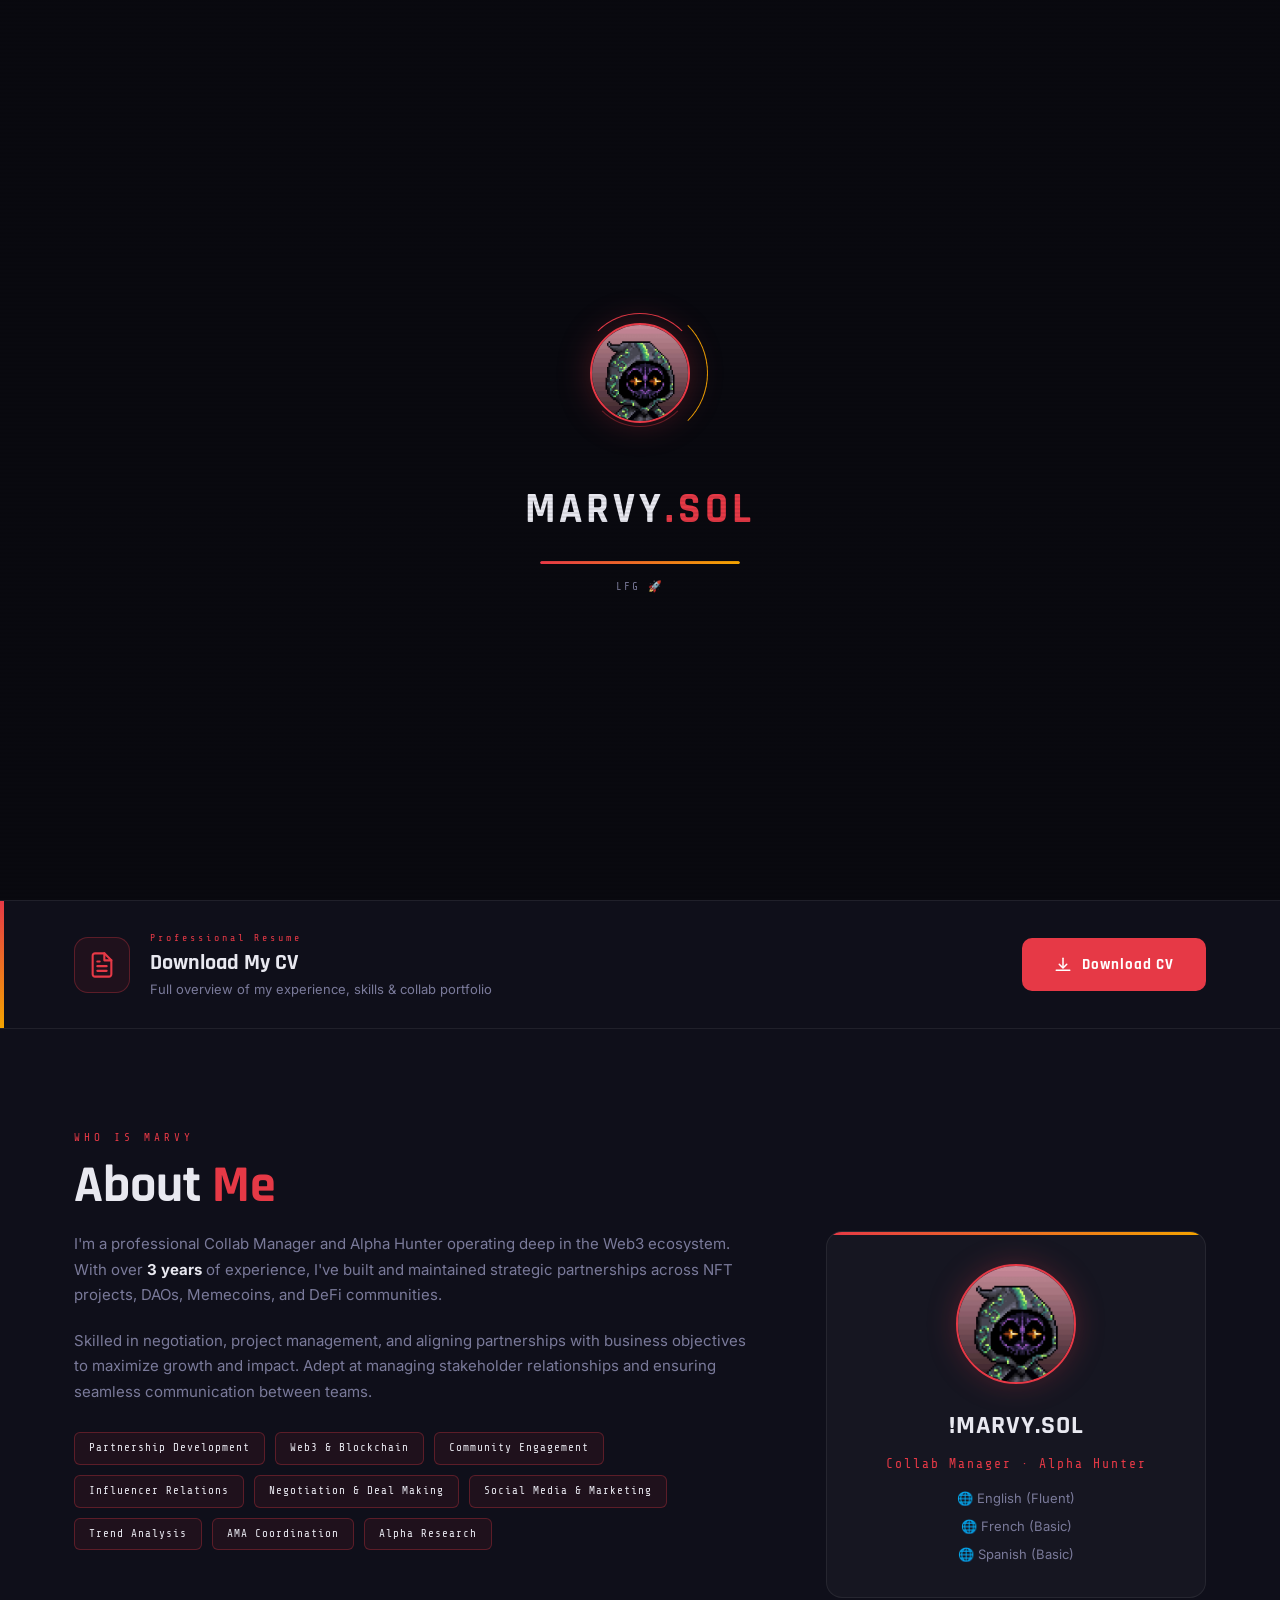
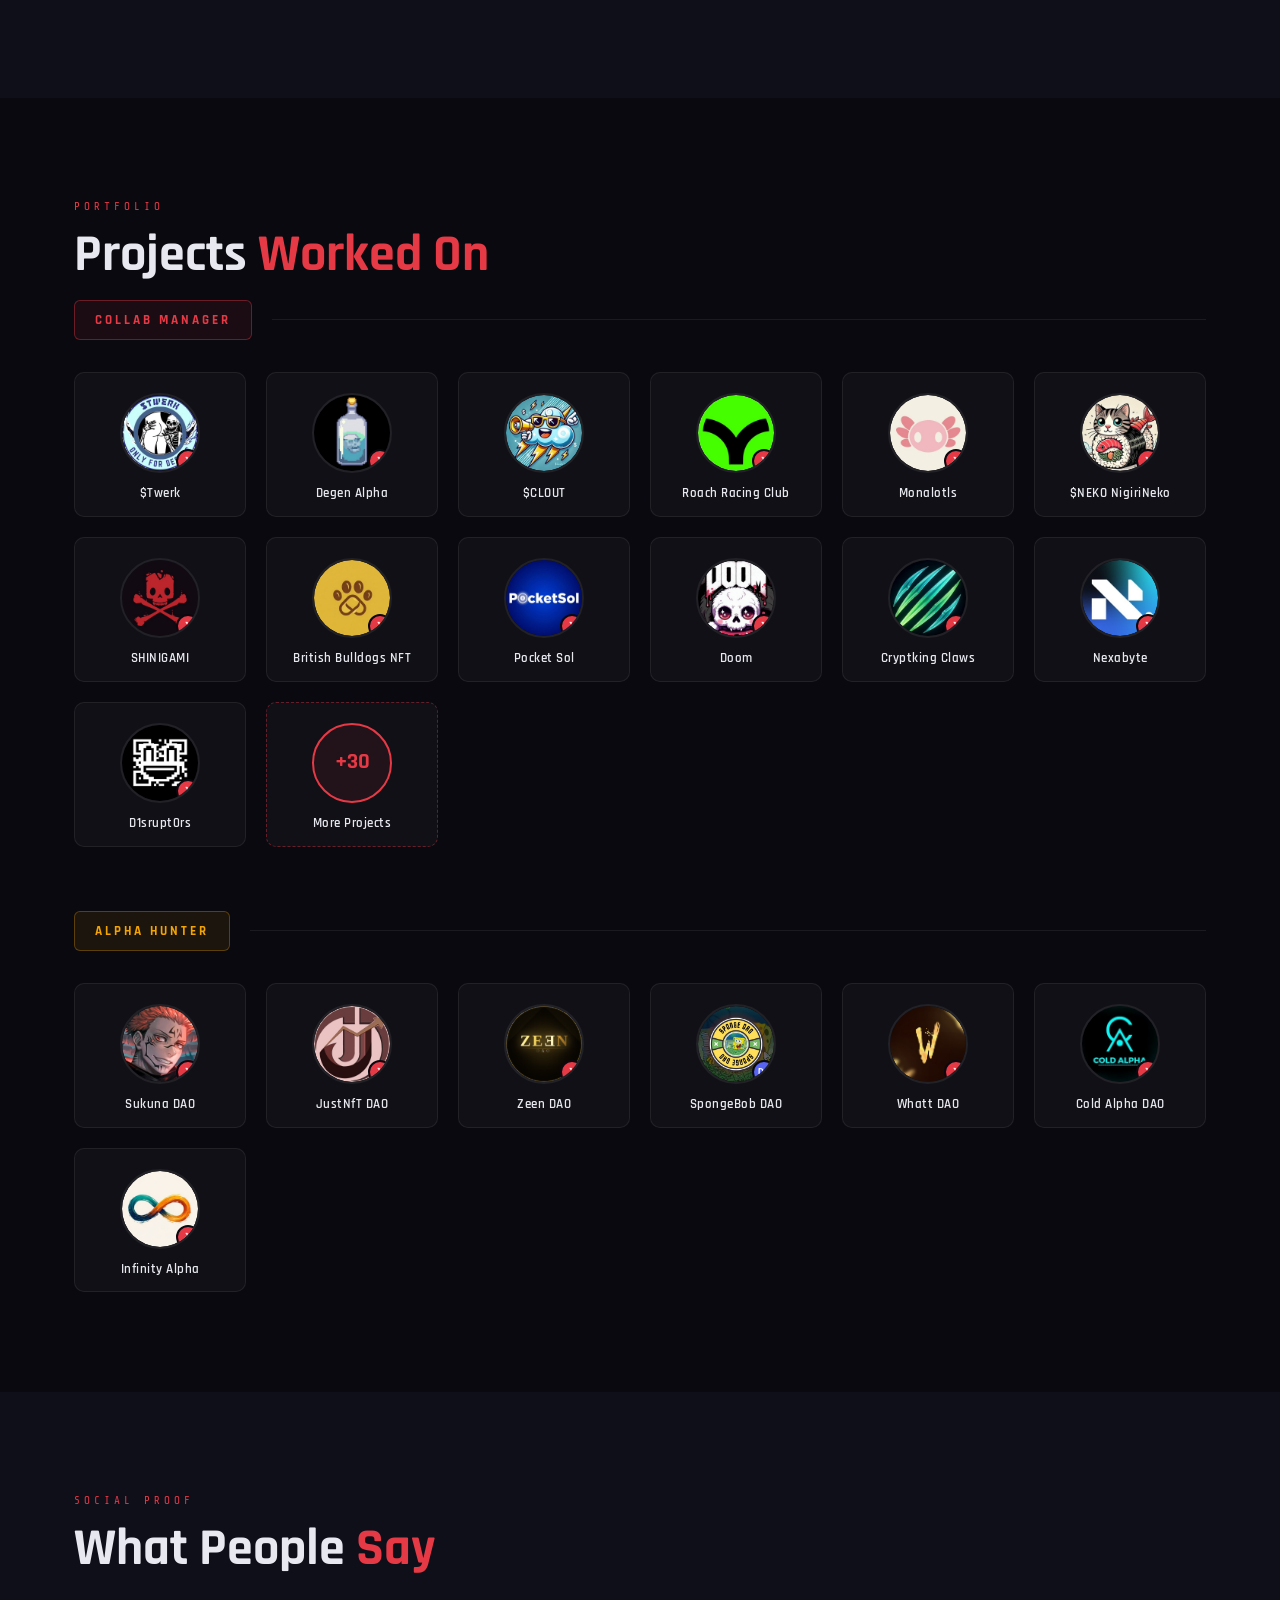
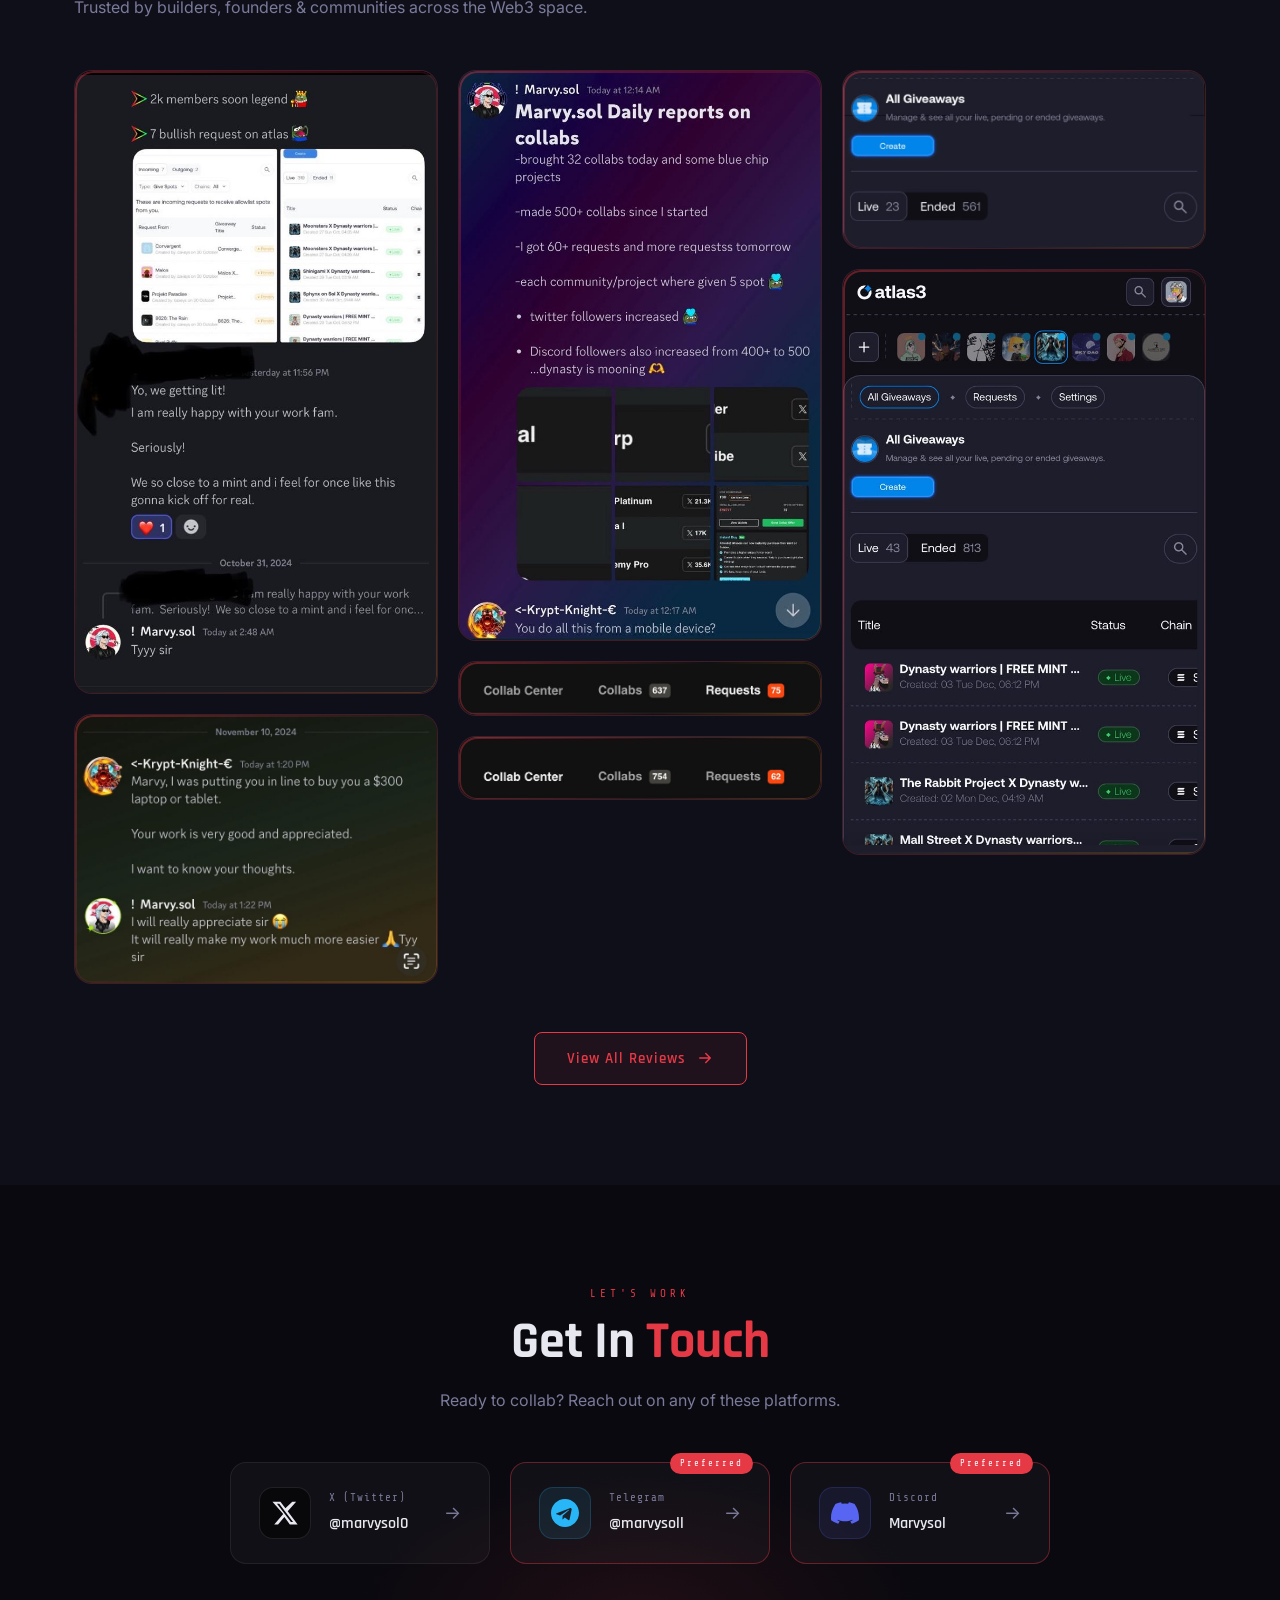
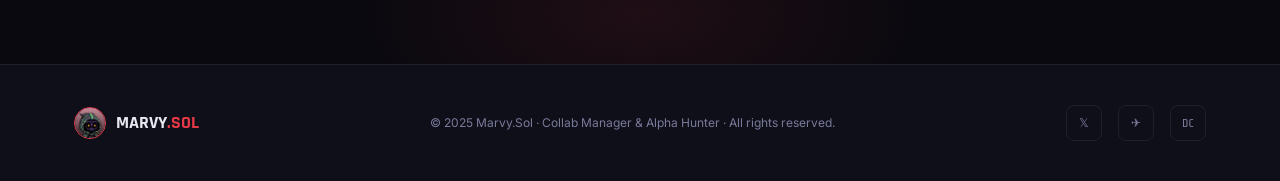
<file: index.html>
<!DOCTYPE html>
<html lang="en">
<head>
  <meta charset="UTF-8" />
  <meta name="viewport" content="width=device-width, initial-scale=1.0"/>
  <title>Marvy.Sol — Collab Manager & Alpha Hunter</title>
  <link rel="stylesheet" href="css/style.css" />
  <link rel="preconnect" href="https://fonts.googleapis.com">
  <link rel="preconnect" href="https://fonts.gstatic.com" crossorigin>
  <link href="https://fonts.googleapis.com/css2?family=Rajdhani:wght@400;500;600;700&family=Inter:wght@300;400;500;600&family=Share+Tech+Mono&display=swap" rel="stylesheet">
</head>
<body>

  <!-- ===================== PRELOADER ===================== -->
  <div id="preloader">
    <div class="preloader-inner">
      <div class="preloader-pfp-wrap">
        <img src="images/marvypfp.png" alt="Marvy.Sol" class="preloader-pfp" />
        <div class="preloader-ring ring-1"></div>
        <div class="preloader-ring ring-2"></div>
        <div class="preloader-ring ring-3"></div>
      </div>
      <div class="preloader-text">
        <span class="preloader-name">MARVY<span class="dot-sol">.SOL</span></span>
        <div class="preloader-bar-wrap">
          <div class="preloader-bar" id="preloaderBar"></div>
        </div>
        <span class="preloader-sub" id="preloaderSub">Initializing...</span>
      </div>
    </div>
    <div class="scanline"></div>
  </div>

  <!-- ===================== REACH ME (floating) ===================== -->
  <div class="reach-me-float" id="reachFloat">
    <div class="reach-arrow-wrap">
      <svg class="reach-arrow-svg" viewBox="0 0 40 60" fill="none" xmlns="http://www.w3.org/2000/svg">
        <path d="M20 4 C20 4 6 20 20 32 C34 44 20 56 20 56" stroke="#e63946" stroke-width="2.5" stroke-linecap="round" fill="none"/>
        <path d="M12 48 L20 58 L28 48" stroke="#e63946" stroke-width="2.5" stroke-linecap="round" stroke-linejoin="round" fill="none"/>
      </svg>
    </div>
    <a href="#contact" class="reach-me-btn">REACH ME</a>
  </div>

  <!-- ===================== NAV ===================== -->
  <nav class="navbar" id="navbar">
    <div class="nav-logo">
      <img src="images/marvypfp.png" alt="logo" class="nav-pfp" />
      <span>MARVY<span class="accent-red">.SOL</span></span>
    </div>
    <ul class="nav-links">
      <li><a href="#about">About</a></li>
      <li><a href="#projects">Projects</a></li>
      <li><a href="#reviews">Reviews</a></li>
      <li><a href="#contact">Contact</a></li>
    </ul>
    <button class="nav-hamburger" id="navHamburger" aria-label="Menu">
      <span></span><span></span><span></span>
    </button>
  </nav>
  <div class="nav-mobile-menu" id="navMobileMenu">
    <ul>
      <li><a href="#about" class="mobile-link">About</a></li>
      <li><a href="#projects" class="mobile-link">Projects</a></li>
      <li><a href="#reviews" class="mobile-link">Reviews</a></li>
      <li><a href="#contact" class="mobile-link">Contact</a></li>
    </ul>
  </div>

  <!-- ===================== HERO ===================== -->
  <section class="hero" id="home">
    <div class="hero-bg-grid"></div>
    <div class="hero-scanline-h"></div>
    <div class="hero-content">
      <p class="hero-eyebrow fade-up">Web3 Professional</p>
      <h1 class="hero-title fade-up delay-1">
        <span class="hero-name-line">MARVY</span>
        <span class="hero-name-line accent-red">.SOL</span>
      </h1>
      <div class="hero-roles fade-up delay-2">
        <span class="role-pill">Collab Manager</span>
        <span class="role-divider">✦</span>
        <span class="role-pill">Alpha Hunter</span>
      </div>
      <p class="hero-bio fade-up delay-3">
        Experienced Collaboration Manager with a strong track record in building<br class="br-desktop"/>
        strategic partnerships, fostering cross-functional teamwork, and driving<br class="br-desktop"/>
        successful collaborations across the Web3 ecosystem.
      </p>
      <div class="hero-cta-row fade-up delay-4">
        <a href="#projects" class="btn-primary">View Projects</a>
        <a href="#contact" class="btn-outline">Get In Touch</a>
      </div>
      <div class="hero-stats fade-up delay-5">
        <div class="stat-item">
          <span class="stat-num">3+</span>
          <span class="stat-label">Years in Web3</span>
        </div>
        <div class="stat-divider"></div>
        <div class="stat-item">
          <span class="stat-num">60+</span>
          <span class="stat-label">Projects Sold Out</span>
        </div>
        <div class="stat-divider"></div>
        <div class="stat-item">
          <span class="stat-num">500+</span>
          <span class="stat-label">Connections</span>
        </div>
      </div>
    </div>
    <div class="hero-pfp-wrap fade-up delay-2">
      <div class="hero-pfp-glow"></div>
      <img src="images/marvypfp.png" alt="Marvy.Sol" class="hero-pfp" />
      <div class="hero-pfp-ring r1"></div>
      <div class="hero-pfp-ring r2"></div>
    </div>
  </section>

  <!-- ===================== CV DOWNLOAD BANNER ===================== -->
  <section class="cv-banner">
    <div class="container cv-banner-inner">
      <div class="cv-banner-left">
        <div class="cv-icon">
          <svg viewBox="0 0 24 24" fill="none" xmlns="http://www.w3.org/2000/svg" width="28" height="28">
            <path d="M14 2H6C5.46957 2 4.96086 2.21071 4.58579 2.58579C4.21071 2.96086 4 3.46957 4 4V20C4 20.5304 4.21071 21.0391 4.58579 21.4142C4.96086 21.7893 5.46957 22 6 22H18C18.5304 22 19.0391 21.7893 19.4142 21.4142C19.7893 21.0391 20 20.5304 20 20V8L14 2Z" stroke="currentColor" stroke-width="1.8" stroke-linecap="round" stroke-linejoin="round"/>
            <path d="M14 2V8H20" stroke="currentColor" stroke-width="1.8" stroke-linecap="round" stroke-linejoin="round"/>
            <path d="M16 13H8" stroke="currentColor" stroke-width="1.8" stroke-linecap="round" stroke-linejoin="round"/>
            <path d="M16 17H8" stroke="currentColor" stroke-width="1.8" stroke-linecap="round" stroke-linejoin="round"/>
            <path d="M10 9H9H8" stroke="currentColor" stroke-width="1.8" stroke-linecap="round" stroke-linejoin="round"/>
          </svg>
        </div>
        <div class="cv-banner-text">
          <p class="cv-banner-label">Professional Resume</p>
          <h3 class="cv-banner-title">Download My CV</h3>
          <p class="cv-banner-sub">Full overview of my experience, skills & collab portfolio</p>
        </div>
      </div>
      <a href="marvy_sol_cv.pdf" download="MarvySol_CV.pdf" class="btn-download-cv">
        <svg viewBox="0 0 24 24" fill="none" xmlns="http://www.w3.org/2000/svg" width="18" height="18">
          <path d="M12 15L12 3" stroke="currentColor" stroke-width="2" stroke-linecap="round"/>
          <path d="M7 11L12 16L17 11" stroke="currentColor" stroke-width="2" stroke-linecap="round" stroke-linejoin="round"/>
          <path d="M3 19H21" stroke="currentColor" stroke-width="2" stroke-linecap="round"/>
        </svg>
        Download CV
      </a>
    </div>
  </section>

  <!-- ===================== ABOUT ===================== -->
  <section class="about section-gap" id="about">
    <div class="container">
      <div class="section-label">WHO IS MARVY</div>
      <h2 class="section-title">About <span class="accent-red">Me</span></h2>
      <div class="about-grid">
        <div class="about-text">
          <p>
            I'm a professional Collab Manager and Alpha Hunter operating deep in the Web3 ecosystem.
            With over <strong>3 years</strong> of experience, I've built and maintained strategic partnerships
            across NFT projects, DAOs, Memecoins, and DeFi communities.
          </p>
          <p>
            Skilled in negotiation, project management, and aligning partnerships with business objectives
            to maximize growth and impact. Adept at managing stakeholder relationships and ensuring
            seamless communication between teams.
          </p>
          <div class="skills-grid">
            <div class="skill-tag">Partnership Development</div>
            <div class="skill-tag">Web3 & Blockchain</div>
            <div class="skill-tag">Community Engagement</div>
            <div class="skill-tag">Influencer Relations</div>
            <div class="skill-tag">Negotiation & Deal Making</div>
            <div class="skill-tag">Social Media & Marketing</div>
            <div class="skill-tag">Trend Analysis</div>
            <div class="skill-tag">AMA Coordination</div>
            <div class="skill-tag">Alpha Research</div>
          </div>
        </div>
        <div class="about-card">
          <div class="about-card-inner">
            <img src="images/marvypfp.png" alt="Marvy.Sol" class="about-pfp" />
            <div class="about-card-info">
              <h3>!MARVY.SOL</h3>
              <p class="about-card-role">Collab Manager · Alpha Hunter</p>
              <div class="about-langs">
                <span>🌐 English (Fluent)</span>
                <span>🌐 French (Basic)</span>
                <span>🌐 Spanish (Basic)</span>
              </div>
            </div>
          </div>
        </div>
      </div>
    </div>
  </section>

  <!-- ===================== PROJECTS: COLLAB MANAGER ===================== -->
  <section class="projects section-gap" id="projects">
    <div class="container">
      <div class="section-label">PORTFOLIO</div>
      <h2 class="section-title">Projects <span class="accent-red">Worked On</span></h2>

      <!-- COLLAB MANAGER TAB -->
      <div class="projects-category">
        <div class="category-header">
          <span class="category-badge badge-red">Collab Manager</span>
          <div class="category-line"></div>
        </div>
        <div class="projects-grid">

          <a href="https://x.com/twerk_xyz?s=21" target="_blank" rel="noopener" class="project-card has-link">
            <div class="project-img-wrap">
              <img src="projects/twerkdao.png" alt="$Twerk" loading="lazy"/>
              <div class="project-link-badge">𝕏</div>
            </div>
            <p class="project-name">$Twerk</p>
          </a>

          <a href="https://x.com/degenalphaxyz?s=21" target="_blank" rel="noopener" class="project-card has-link">
            <div class="project-img-wrap">
              <img src="projects/degenalphadao.png" alt="Degen Alpha" loading="lazy"/>
              <div class="project-link-badge">𝕏</div>
            </div>
            <p class="project-name">Degen Alpha</p>
          </a>

          <div class="project-card">
            <div class="project-img-wrap">
              <img src="projects/clout.png" alt="$CLOUT" loading="lazy"/>
            </div>
            <p class="project-name">$CLOUT</p>
          </div>

          <a href="https://x.com/roachracingclub?s=21" target="_blank" rel="noopener" class="project-card has-link">
            <div class="project-img-wrap">
              <img src="projects/roachracingclub.png" alt="Roach Racing Club" loading="lazy"/>
              <div class="project-link-badge">𝕏</div>
            </div>
            <p class="project-name">Roach Racing Club</p>
          </a>

          <a href="https://x.com/monalotls?s=21" target="_blank" rel="noopener" class="project-card has-link">
            <div class="project-img-wrap">
              <img src="projects/monalotls.png" alt="Monalotls" loading="lazy"/>
              <div class="project-link-badge">𝕏</div>
            </div>
            <p class="project-name">Monalotls</p>
          </a>

          <a href="https://x.com/nigirinekotoken?s=21" target="_blank" rel="noopener" class="project-card has-link">
            <div class="project-img-wrap">
              <img src="projects/nigirineko.png" alt="$NEKO NigiriNeko" loading="lazy"/>
              <div class="project-link-badge">𝕏</div>
            </div>
            <p class="project-name">$NEKO NigiriNeko</p>
          </a>

          <a href="https://x.com/shinirealms?s=21" target="_blank" rel="noopener" class="project-card has-link">
            <div class="project-img-wrap">
              <img src="projects/shinigami.png" alt="SHINIGAMI" loading="lazy"/>
              <div class="project-link-badge">𝕏</div>
            </div>
            <p class="project-name">SHINIGAMI</p>
          </a>

          <a href="https://x.com/britbulldogsnft?s=21" target="_blank" rel="noopener" class="project-card has-link">
            <div class="project-img-wrap">
              <img src="projects/britishbulldogsnft.png" alt="British Bulldogs NFT" loading="lazy"/>
              <div class="project-link-badge">𝕏</div>
            </div>
            <p class="project-name">British Bulldogs NFT</p>
          </a>

          <a href="https://x.com/pocket_sol?s=21" target="_blank" rel="noopener" class="project-card has-link">
            <div class="project-img-wrap">
              <img src="projects/pocketsol.png" alt="Pocket Sol" loading="lazy"/>
              <div class="project-link-badge">𝕏</div>
            </div>
            <p class="project-name">Pocket Sol</p>
          </a>

          <a href="https://x.com/doomons_on_sol?s=21" target="_blank" rel="noopener" class="project-card has-link">
            <div class="project-img-wrap">
              <img src="projects/doom.png" alt="Doom" loading="lazy"/>
              <div class="project-link-badge">𝕏</div>
            </div>
            <p class="project-name">Doom</p>
          </a>

          <a href="https://x.com/cryptkingclaws?s=21" target="_blank" rel="noopener" class="project-card has-link">
            <div class="project-img-wrap">
              <img src="projects/cryptkingclaws.png" alt="Cryptking Claws" loading="lazy"/>
              <div class="project-link-badge">𝕏</div>
            </div>
            <p class="project-name">Cryptking Claws</p>
          </a>

          <a href="https://x.com/btcordinal?s=21" target="_blank" rel="noopener" class="project-card has-link">
            <div class="project-img-wrap">
              <img src="projects/nexabyte.png" alt="Nexabyte" loading="lazy"/>
              <div class="project-link-badge">𝕏</div>
            </div>
            <p class="project-name">Nexabyte</p>
          </a>

          <a href="https://x.com/d1srupt0rs?s=21" target="_blank" rel="noopener" class="project-card has-link">
            <div class="project-img-wrap">
              <img src="projects/d1srupt0rs.png" alt="D1srupt0rs" loading="lazy"/>
              <div class="project-link-badge">𝕏</div>
            </div>
            <p class="project-name">D1srupt0rs</p>
          </a>

          <div class="project-card more-card">
            <div class="project-img-wrap more-img">
              <span>+30</span>
            </div>
            <p class="project-name">More Projects</p>
          </div>

        </div>
      </div>

      <!-- ALPHA HUNTER TAB -->
      <div class="projects-category" style="margin-top: 64px;">
        <div class="category-header">
          <span class="category-badge badge-gold">Alpha Hunter</span>
          <div class="category-line"></div>
        </div>
        <div class="projects-grid">

          <a href="https://x.com/sukunadao?s=21" target="_blank" rel="noopener" class="project-card has-link">
            <div class="project-img-wrap">
              <img src="projects/sukunadao.png" alt="Sukuna DAO" loading="lazy"/>
              <div class="project-link-badge">𝕏</div>
            </div>
            <p class="project-name">Sukuna DAO</p>
          </a>

          <a href="https://x.com/justnftsdao11?s=21" target="_blank" rel="noopener" class="project-card has-link">
            <div class="project-img-wrap">
              <img src="projects/justnftdao.png" alt="JustNfT DAO" loading="lazy"/>
              <div class="project-link-badge">𝕏</div>
            </div>
            <p class="project-name">JustNfT DAO</p>
          </a>

          <a href="https://x.com/zeendao?s=21" target="_blank" rel="noopener" class="project-card has-link">
            <div class="project-img-wrap">
              <img src="projects/zeendao.png" alt="Zeen DAO" loading="lazy"/>
              <div class="project-link-badge">𝕏</div>
            </div>
            <p class="project-name">Zeen DAO</p>
          </a>

          <a href="https://discord.gg/MbeH8Wxzfx" target="_blank" rel="noopener" class="project-card has-link">
            <div class="project-img-wrap">
              <img src="projects/spongedao.png" alt="SpongeBob DAO" loading="lazy"/>
              <div class="project-link-badge discord-badge">DC</div>
            </div>
            <p class="project-name">SpongeBob DAO</p>
          </a>

          <a href="https://x.com/web3_whatt?s=21" target="_blank" rel="noopener" class="project-card has-link">
            <div class="project-img-wrap">
              <img src="projects/whattdao.png" alt="Whatt DAO" loading="lazy"/>
              <div class="project-link-badge">𝕏</div>
            </div>
            <p class="project-name">Whatt DAO</p>
          </a>

          <a href="https://x.com/cold_alphaa?s=21" target="_blank" rel="noopener" class="project-card has-link">
            <div class="project-img-wrap">
              <img src="projects/coldalpha.png" alt="Cold Alpha DAO" loading="lazy"/>
              <div class="project-link-badge">𝕏</div>
            </div>
            <p class="project-name">Cold Alpha DAO</p>
          </a>

          <a href="https://x.com/infinityyalpha?s=21" target="_blank" rel="noopener" class="project-card has-link">
            <div class="project-img-wrap">
              <img src="projects/infinityalpha.png" alt="Infinity Alpha" loading="lazy"/>
              <div class="project-link-badge">𝕏</div>
            </div>
            <p class="project-name">Infinity Alpha</p>
          </a>

        </div>
      </div>
    </div>
  </section>

  <!-- ===================== REVIEWS ===================== -->
  <section class="reviews-section section-gap" id="reviews">
    <div class="container">
      <div class="section-label">SOCIAL PROOF</div>
      <h2 class="section-title">What People <span class="accent-red">Say</span></h2>
      <p class="section-sub">Trusted by builders, founders & communities across the Web3 space.</p>

      <div class="reviews-masonry" id="reviewsMasonry">
        <!-- Reviews 1–7 shown on main page -->
        <div class="review-img-wrap"><img src="reviews/review_1.png" alt="Review 1" loading="lazy"/></div>
        <div class="review-img-wrap"><img src="reviews/review_2.png" alt="Review 2" loading="lazy"/></div>
        <div class="review-img-wrap"><img src="reviews/review_3.png" alt="Review 3" loading="lazy"/></div>
        <div class="review-img-wrap"><img src="reviews/review_4.png" alt="Review 4" loading="lazy"/></div>
        <div class="review-img-wrap"><img src="reviews/review_5.png" alt="Review 5" loading="lazy"/></div>
        <div class="review-img-wrap"><img src="reviews/review_6.png" alt="Review 6" loading="lazy"/></div>
        <div class="review-img-wrap"><img src="reviews/review_7.png" alt="Review 7" loading="lazy"/></div>
      </div>

      <div class="reviews-cta-row">
        <a href="testimonials.html" class="btn-reviews">
          View All Reviews
          <svg viewBox="0 0 24 24" fill="none" xmlns="http://www.w3.org/2000/svg" width="18" height="18">
            <path d="M5 12H19M13 6L19 12L13 18" stroke="currentColor" stroke-width="2" stroke-linecap="round" stroke-linejoin="round"/>
          </svg>
        </a>
      </div>
    </div>
  </section>

  <!-- ===================== CONTACT ===================== -->
  <section class="contact section-gap" id="contact">
    <div class="container contact-container">
      <div class="section-label">LET'S WORK</div>
      <h2 class="section-title">Get In <span class="accent-red">Touch</span></h2>
      <p class="section-sub">Ready to collab? Reach out on any of these platforms.</p>

      <div class="contact-cards">
        <a href="https://x.com/marvysol0" target="_blank" rel="noopener" class="contact-card">
          <div class="contact-icon x-icon">
            <svg viewBox="0 0 24 24" fill="currentColor" width="28" height="28">
              <path d="M18.244 2.25h3.308l-7.227 8.26 8.502 11.24H16.17l-4.714-6.231-5.401 6.231H2.746l7.73-8.835L1.254 2.25H8.08l4.264 5.636L18.244 2.25zm-1.161 17.52h1.833L7.084 4.126H5.117L17.083 19.77z"/>
            </svg>
          </div>
          <div class="contact-info">
            <span class="contact-platform">X (Twitter)</span>
            <span class="contact-handle">@marvysol0</span>
          </div>
          <div class="contact-arrow">→</div>
        </a>

        <a href="https://t.me/marvysoll" target="_blank" rel="noopener" class="contact-card preferred">
          <div class="preferred-badge">Preferred</div>
          <div class="contact-icon tg-icon">
            <svg viewBox="0 0 24 24" fill="currentColor" width="28" height="28">
              <path d="M12 0C5.373 0 0 5.373 0 12s5.373 12 12 12 12-5.373 12-12S18.627 0 12 0zm5.894 8.221l-1.97 9.28c-.145.658-.537.818-1.084.508l-3-2.21-1.447 1.394c-.16.16-.295.295-.605.295l.213-3.053 5.56-5.023c.242-.213-.054-.333-.373-.12L7.793 14.08l-2.96-.924c-.643-.204-.657-.643.136-.953l11.57-4.461c.537-.194 1.006.131.836.95l-.441.529z"/>
            </svg>
          </div>
          <div class="contact-info">
            <span class="contact-platform">Telegram</span>
            <span class="contact-handle">@marvysoll</span>
          </div>
          <div class="contact-arrow">→</div>
        </a>

        <a href="https://discord.gg/k3fXaZNx" target="_blank" rel="noopener" class="contact-card preferred">
          <div class="preferred-badge">Preferred</div>
          <div class="contact-icon dc-icon">
            <svg viewBox="0 0 24 24" fill="currentColor" width="28" height="28">
              <path d="M20.317 4.37a19.791 19.791 0 0 0-4.885-1.515.074.074 0 0 0-.079.037c-.21.375-.444.864-.608 1.25a18.27 18.27 0 0 0-5.487 0 12.64 12.64 0 0 0-.617-1.25.077.077 0 0 0-.079-.037A19.736 19.736 0 0 0 3.677 4.37a.07.07 0 0 0-.032.027C.533 9.046-.32 13.58.099 18.057a.082.082 0 0 0 .031.057 19.9 19.9 0 0 0 5.993 3.03.078.078 0 0 0 .084-.028 14.09 14.09 0 0 0 1.226-1.994.076.076 0 0 0-.041-.106 13.107 13.107 0 0 1-1.872-.892.077.077 0 0 1-.008-.128 10.2 10.2 0 0 0 .372-.292.074.074 0 0 1 .077-.01c3.928 1.793 8.18 1.793 12.062 0a.074.074 0 0 1 .078.01c.12.098.246.198.373.292a.077.077 0 0 1-.006.127 12.299 12.299 0 0 1-1.873.892.077.077 0 0 0-.041.107c.36.698.772 1.362 1.225 1.993a.076.076 0 0 0 .084.028 19.839 19.839 0 0 0 6.002-3.03.077.077 0 0 0 .032-.054c.5-5.177-.838-9.674-3.549-13.66a.061.061 0 0 0-.031-.03z"/>
            </svg>
          </div>
          <div class="contact-info">
            <span class="contact-platform">Discord</span>
            <span class="contact-handle">Marvysol</span>
          </div>
          <div class="contact-arrow">→</div>
        </a>
      </div>
    </div>
  </section>

  <!-- ===================== FOOTER ===================== -->
  <footer class="footer">
    <div class="container">
      <div class="footer-inner">
        <div class="footer-logo">
          <img src="images/marvypfp.png" alt="Marvy.Sol" />
          <span>MARVY<span class="accent-red">.SOL</span></span>
        </div>
        <p class="footer-copy">© 2025 Marvy.Sol · Collab Manager & Alpha Hunter · All rights reserved.</p>
        <div class="footer-socials">
          <a href="https://x.com/marvysol0" target="_blank" rel="noopener" aria-label="X">𝕏</a>
          <a href="https://t.me/marvysoll" target="_blank" rel="noopener" aria-label="Telegram">✈</a>
          <a href="https://discord.gg/k3fXaZNx" target="_blank" rel="noopener" aria-label="Discord">DC</a>
        </div>
      </div>
    </div>
  </footer>

  <script src="js/main.js"></script>
</body>
</html>
</file>
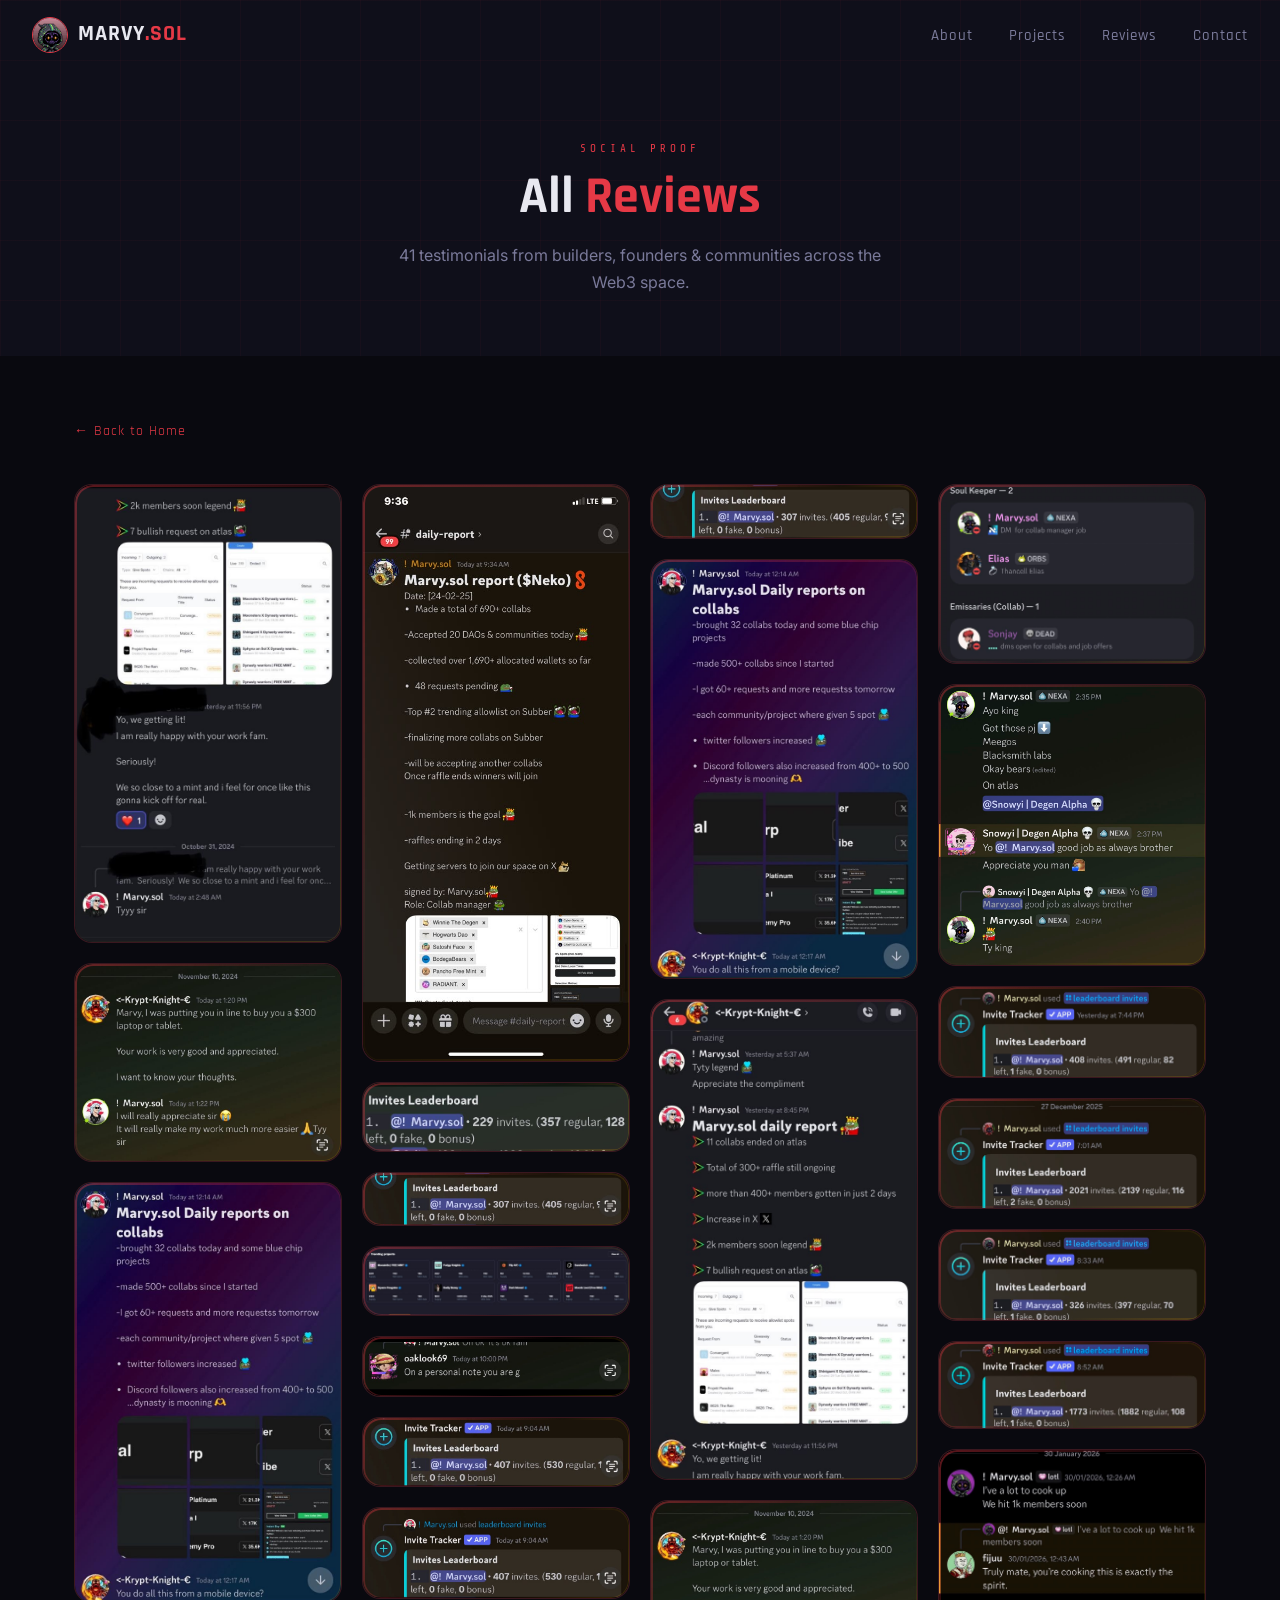
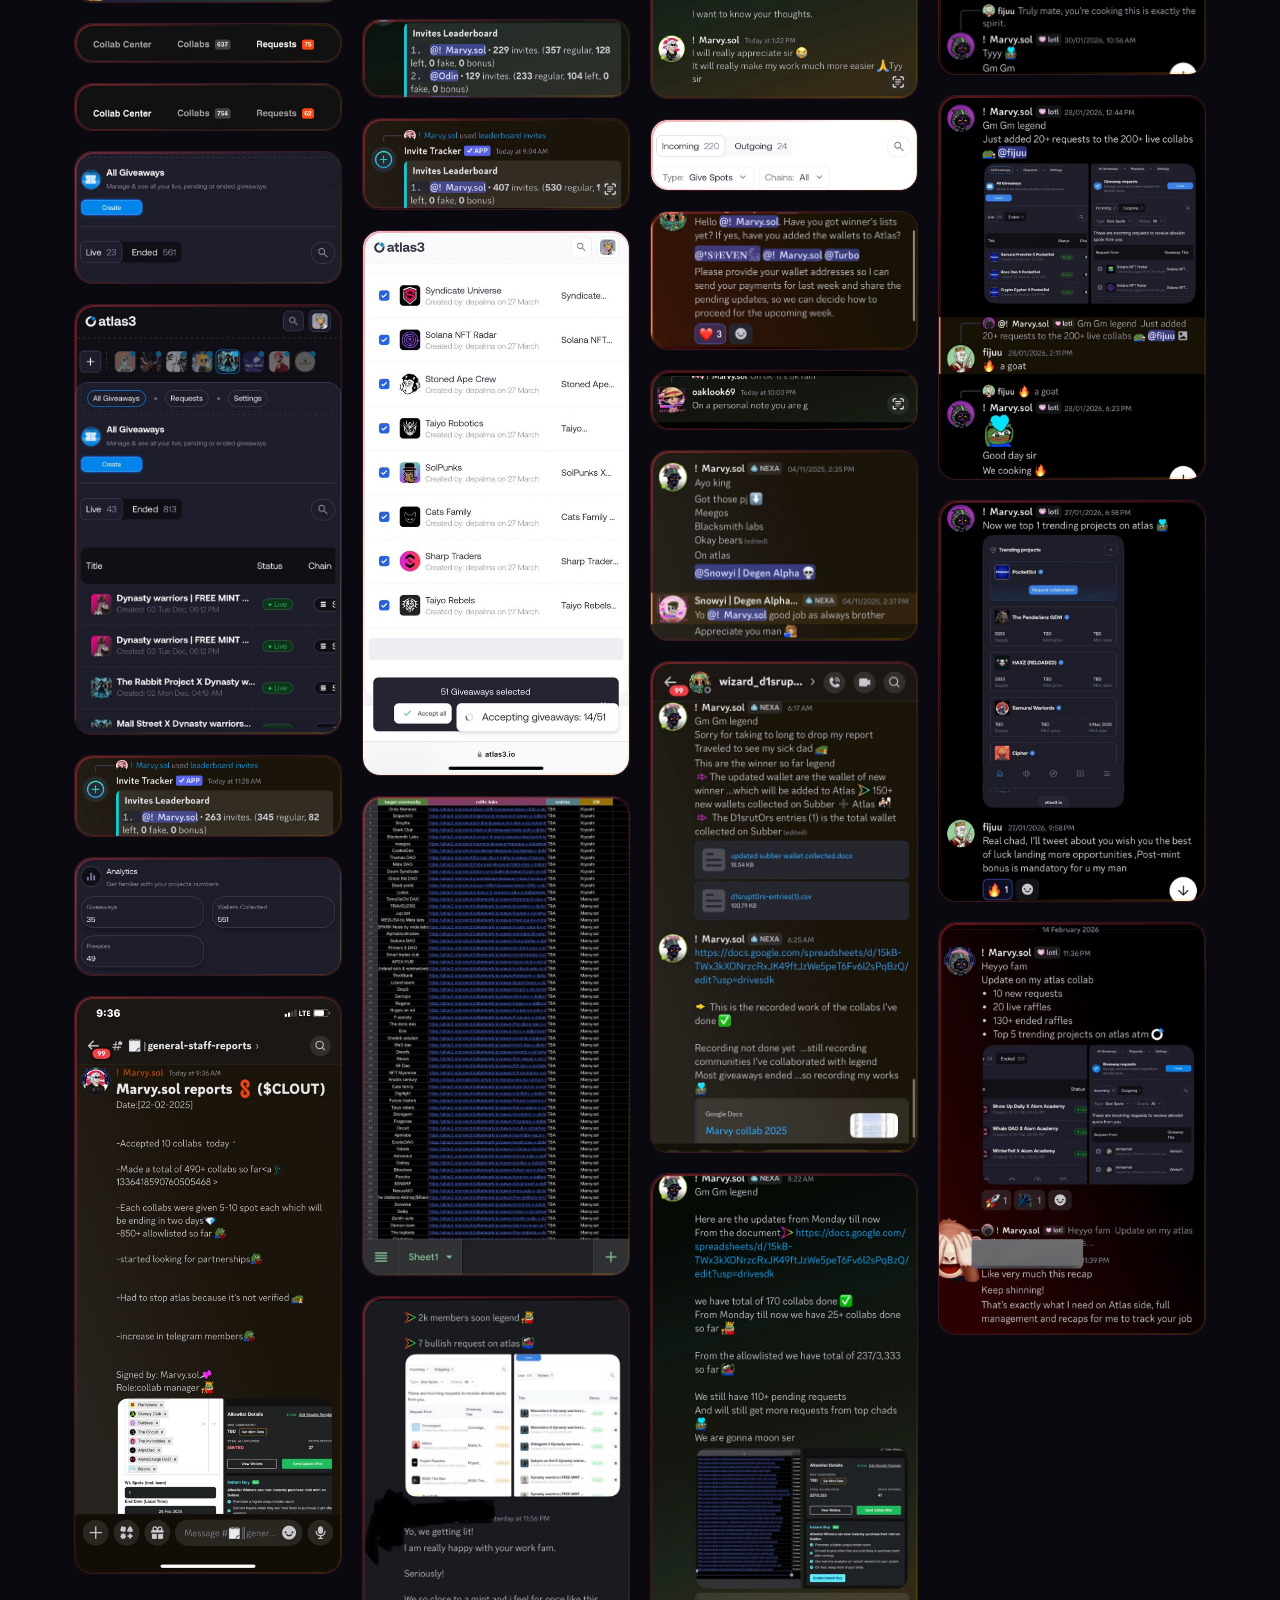
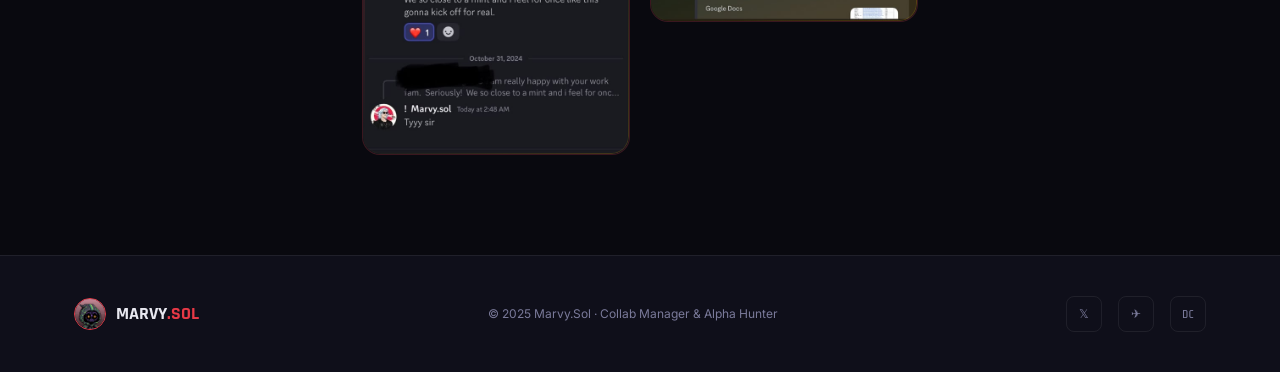
<file: testimonials.html>
<!DOCTYPE html>
<html lang="en">
<head>
  <meta charset="UTF-8" />
  <meta name="viewport" content="width=device-width, initial-scale=1.0"/>
  <title>Reviews — Marvy.Sol</title>
  <link rel="stylesheet" href="css/style.css" />
  <link rel="preconnect" href="https://fonts.googleapis.com">
  <link rel="preconnect" href="https://fonts.gstatic.com" crossorigin>
  <link href="https://fonts.googleapis.com/css2?family=Rajdhani:wght@400;500;600;700&family=Inter:wght@300;400;500;600&family=Share+Tech+Mono&display=swap" rel="stylesheet">
</head>
<body>

  <!-- NAV -->
  <nav class="navbar scrolled" id="navbar">
    <div class="nav-logo">
      <img src="images/marvypfp.png" alt="logo" class="nav-pfp" />
      <span>MARVY<span class="accent-red">.SOL</span></span>
    </div>
    <ul class="nav-links">
      <li><a href="index.html#about">About</a></li>
      <li><a href="index.html#projects">Projects</a></li>
      <li><a href="index.html#reviews">Reviews</a></li>
      <li><a href="index.html#contact">Contact</a></li>
    </ul>
    <button class="nav-hamburger" id="navHamburger" aria-label="Menu">
      <span></span><span></span><span></span>
    </button>
  </nav>
  <div class="nav-mobile-menu" id="navMobileMenu">
    <ul>
      <li><a href="index.html#about" class="mobile-link">About</a></li>
      <li><a href="index.html#projects" class="mobile-link">Projects</a></li>
      <li><a href="index.html#reviews" class="mobile-link">Reviews</a></li>
      <li><a href="index.html#contact" class="mobile-link">Contact</a></li>
    </ul>
  </div>

  <!-- HERO -->
  <div class="testimonials-page-hero">
    <div class="container">
      <div class="section-label">SOCIAL PROOF</div>
      <h1 class="section-title">All <span class="accent-red">Reviews</span></h1>
      <p class="section-sub">41 testimonials from builders, founders & communities across the Web3 space.</p>
    </div>
  </div>

  <!-- ALL REVIEWS GRID -->
  <div class="testimonials-grid-wrap">
    <div class="container">
      <a href="index.html#reviews" class="back-link">← Back to Home</a>

      <div class="testimonials-all-grid" id="allReviewsGrid">
        <!-- Reviews 1–38 -->
        <div class="review-img-wrap"><img src="reviews/review_1.png"  alt="Review 1"  loading="lazy"/></div>
        <div class="review-img-wrap"><img src="reviews/review_2.png"  alt="Review 2"  loading="lazy"/></div>
        <div class="review-img-wrap"><img src="reviews/review_3.png"  alt="Review 3"  loading="lazy"/></div>
        <div class="review-img-wrap"><img src="reviews/review_4.png"  alt="Review 4"  loading="lazy"/></div>
        <div class="review-img-wrap"><img src="reviews/review_5.png"  alt="Review 5"  loading="lazy"/></div>
        <div class="review-img-wrap"><img src="reviews/review_6.png"  alt="Review 6"  loading="lazy"/></div>
        <div class="review-img-wrap"><img src="reviews/review_7.png"  alt="Review 7"  loading="lazy"/></div>
        <div class="review-img-wrap"><img src="reviews/review_8.png"  alt="Review 8"  loading="lazy"/></div>
        <div class="review-img-wrap"><img src="reviews/review_9.png"  alt="Review 9"  loading="lazy"/></div>
        <div class="review-img-wrap"><img src="reviews/review_10.png" alt="Review 10" loading="lazy"/></div>
        <div class="review-img-wrap"><img src="reviews/review_11.png" alt="Review 11" loading="lazy"/></div>
        <div class="review-img-wrap"><img src="reviews/review_12.png" alt="Review 12" loading="lazy"/></div>
        <div class="review-img-wrap"><img src="reviews/review_13.png" alt="Review 13" loading="lazy"/></div>
        <div class="review-img-wrap"><img src="reviews/review_14.png" alt="Review 14" loading="lazy"/></div>
        <div class="review-img-wrap"><img src="reviews/review_15.png" alt="Review 15" loading="lazy"/></div>
        <div class="review-img-wrap"><img src="reviews/review_16.png" alt="Review 16" loading="lazy"/></div>
        <div class="review-img-wrap"><img src="reviews/review_17.png" alt="Review 17" loading="lazy"/></div>
        <div class="review-img-wrap"><img src="reviews/review_18.png" alt="Review 18" loading="lazy"/></div>
        <div class="review-img-wrap"><img src="reviews/review_19.png" alt="Review 19" loading="lazy"/></div>
        <div class="review-img-wrap"><img src="reviews/review_20.png" alt="Review 20" loading="lazy"/></div>
        <div class="review-img-wrap"><img src="reviews/review_21.png" alt="Review 21" loading="lazy"/></div>
        <div class="review-img-wrap"><img src="reviews/review_22.png" alt="Review 22" loading="lazy"/></div>
        <div class="review-img-wrap"><img src="reviews/review_23.png" alt="Review 23" loading="lazy"/></div>
        <div class="review-img-wrap"><img src="reviews/review_24.png" alt="Review 24" loading="lazy"/></div>
        <div class="review-img-wrap"><img src="reviews/review_25.png" alt="Review 25" loading="lazy"/></div>
        <div class="review-img-wrap"><img src="reviews/review_26.png" alt="Review 26" loading="lazy"/></div>
        <div class="review-img-wrap"><img src="reviews/review_27.png" alt="Review 27" loading="lazy"/></div>
        <div class="review-img-wrap"><img src="reviews/review_28.png" alt="Review 28" loading="lazy"/></div>
        <div class="review-img-wrap"><img src="reviews/review_29.png" alt="Review 29" loading="lazy"/></div>
        <div class="review-img-wrap"><img src="reviews/review_30.png" alt="Review 30" loading="lazy"/></div>
        <div class="review-img-wrap"><img src="reviews/review_31.png" alt="Review 31" loading="lazy"/></div>
        <div class="review-img-wrap"><img src="reviews/review_32.png" alt="Review 32" loading="lazy"/></div>
        <div class="review-img-wrap"><img src="reviews/review_33.png" alt="Review 33" loading="lazy"/></div>
        <div class="review-img-wrap"><img src="reviews/review_34.png" alt="Review 34" loading="lazy"/></div>
        <div class="review-img-wrap"><img src="reviews/review_35.png" alt="Review 35" loading="lazy"/></div>
        <div class="review-img-wrap"><img src="reviews/review_36.png" alt="Review 36" loading="lazy"/></div>
        <div class="review-img-wrap"><img src="reviews/review_37.png" alt="Review 37" loading="lazy"/></div>
        <div class="review-img-wrap"><img src="reviews/review_38.png" alt="Review 38" loading="lazy"/></div>
        <div class="review-img-wrap"><img src="reviews/review_39.png" alt="Review 38" loading="lazy"/></div>
        <div class="review-img-wrap"><img src="reviews/review_40.png" alt="Review 38" loading="lazy"/></div>
        <div class="review-img-wrap"><img src="reviews/review_41.png" alt="Review 38" loading="lazy"/></div>
        <div class="review-img-wrap"><img src="reviews/review_42.png" alt="Review 38" loading="lazy"/></div>
      </div>
    </div>
  </div>

  <!-- FOOTER -->
  <footer class="footer">
    <div class="container">
      <div class="footer-inner">
        <div class="footer-logo">
          <img src="images/marvypfp.png" alt="Marvy.Sol" />
          <span>MARVY<span class="accent-red">.SOL</span></span>
        </div>
        <p class="footer-copy">© 2025 Marvy.Sol · Collab Manager & Alpha Hunter</p>
        <div class="footer-socials">
          <a href="https://x.com/marvysol0" target="_blank" rel="noopener" aria-label="X">𝕏</a>
          <a href="https://t.me/marvysoll" target="_blank" rel="noopener" aria-label="Telegram">✈</a>
          <a href="https://discord.gg/k3fXaZNx" target="_blank" rel="noopener" aria-label="Discord">DC</a>
        </div>
      </div>
    </div>
  </footer>

  <script src="js/main.js"></script>
</body>
</html>
</file>
<file: css/style.css>
/* ============================================================
   MARVY.SOL — CSS
   Dark Web3 theme: Deep black + Red accent + Gold secondary
   ============================================================ */

/* ---- RESET & BASE ---- */
*, *::before, *::after { box-sizing: border-box; margin: 0; padding: 0; }

:root {
  --bg:          #09090f;
  --bg2:         #0f0f1a;
  --bg3:         #13131f;
  --red:         #e63946;
  --red-glow:    rgba(230,57,70,0.25);
  --red-dim:     rgba(230,57,70,0.08);
  --gold:        #f4a400;
  --gold-glow:   rgba(244,164,0,0.2);
  --text:        #e8e8f0;
  --muted:       #7a7a9a;
  --border:      rgba(255,255,255,0.07);
  --card-bg:     rgba(255,255,255,0.03);
  --font-head:   'Rajdhani', sans-serif;
  --font-body:   'Inter', sans-serif;
  --font-mono:   'Share Tech Mono', monospace;
  --radius:      16px;
  --radius-sm:   10px;
}

html { scroll-behavior: smooth; overflow-x: hidden; }

body {
  background: var(--bg);
  color: var(--text);
  font-family: var(--font-body);
  font-size: 16px;
  line-height: 1.7;
  overflow-x: hidden;
}

a { color: inherit; text-decoration: none; }
img { max-width: 100%; display: block; }
ul { list-style: none; }

.container {
  max-width: 1180px;
  margin: 0 auto;
  padding: 0 24px;
}

.section-gap { padding: 100px 0; }

.accent-red { color: var(--red); }

/* ---- TYPOGRAPHY ---- */
.section-label {
  font-family: var(--font-mono);
  font-size: 11px;
  letter-spacing: 4px;
  color: var(--red);
  text-transform: uppercase;
  margin-bottom: 10px;
  opacity: 0.85;
}

.section-title {
  font-family: var(--font-head);
  font-size: clamp(32px, 5vw, 52px);
  font-weight: 700;
  line-height: 1.1;
  margin-bottom: 16px;
}

.section-sub {
  color: var(--muted);
  font-size: 16px;
  max-width: 520px;
  margin-bottom: 48px;
}

/* ---- BUTTONS ---- */
.btn-primary {
  display: inline-flex;
  align-items: center;
  gap: 8px;
  background: var(--red);
  color: #fff;
  font-family: var(--font-head);
  font-weight: 600;
  font-size: 15px;
  letter-spacing: 1px;
  padding: 13px 32px;
  border-radius: 8px;
  transition: background 0.2s, box-shadow 0.2s, transform 0.15s;
}
.btn-primary:hover {
  background: #c0303b;
  box-shadow: 0 0 28px var(--red-glow);
  transform: translateY(-2px);
}

.btn-outline {
  display: inline-flex;
  align-items: center;
  gap: 8px;
  background: transparent;
  color: var(--text);
  font-family: var(--font-head);
  font-weight: 600;
  font-size: 15px;
  letter-spacing: 1px;
  padding: 12px 30px;
  border: 1.5px solid var(--border);
  border-radius: 8px;
  transition: border-color 0.2s, color 0.2s, transform 0.15s;
}
.btn-outline:hover {
  border-color: var(--red);
  color: var(--red);
  transform: translateY(-2px);
}

/* ============================================================
   PRELOADER
   ============================================================ */
#preloader {
  position: fixed;
  inset: 0;
  background: var(--bg);
  z-index: 9999;
  display: flex;
  align-items: center;
  justify-content: center;
  flex-direction: column;
  transition: opacity 0.6s ease, visibility 0.6s ease;
}
#preloader.hidden {
  opacity: 0;
  visibility: hidden;
}
.preloader-inner {
  display: flex;
  flex-direction: column;
  align-items: center;
  gap: 32px;
}
.preloader-pfp-wrap {
  position: relative;
  width: 140px;
  height: 140px;
  display: flex;
  align-items: center;
  justify-content: center;
}
.preloader-pfp {
  width: 100px;
  height: 100px;
  border-radius: 50%;
  object-fit: cover;
  border: 2px solid var(--red);
  position: relative;
  z-index: 2;
  filter: drop-shadow(0 0 16px var(--red-glow));
}
.preloader-ring {
  position: absolute;
  border-radius: 50%;
  border: 1.5px solid transparent;
  animation: spinRing 3s linear infinite;
}
.ring-1 {
  width: 120px; height: 120px;
  border-top-color: var(--red);
  animation-duration: 2s;
}
.ring-2 {
  width: 136px; height: 136px;
  border-right-color: var(--gold);
  animation-duration: 3s;
  animation-direction: reverse;
}
.ring-3 {
  width: 108px; height: 108px;
  border-bottom-color: rgba(230,57,70,0.4);
  animation-duration: 4s;
}
@keyframes spinRing {
  from { transform: rotate(0deg); }
  to   { transform: rotate(360deg); }
}

.preloader-text {
  display: flex;
  flex-direction: column;
  align-items: center;
  gap: 14px;
}
.preloader-name {
  font-family: var(--font-head);
  font-size: 42px;
  font-weight: 700;
  letter-spacing: 4px;
  color: var(--text);
}
.preloader-name .dot-sol { color: var(--red); }
.preloader-bar-wrap {
  width: 200px;
  height: 3px;
  background: rgba(255,255,255,0.07);
  border-radius: 99px;
  overflow: hidden;
}
.preloader-bar {
  height: 100%;
  width: 0%;
  background: linear-gradient(90deg, var(--red), var(--gold));
  border-radius: 99px;
  transition: width 0.1s linear;
}
.preloader-sub {
  font-family: var(--font-mono);
  font-size: 11px;
  color: var(--muted);
  letter-spacing: 2px;
}

/* Scanline overlay */
.scanline {
  position: absolute;
  inset: 0;
  background: repeating-linear-gradient(
    0deg,
    transparent,
    transparent 2px,
    rgba(0,0,0,0.08) 2px,
    rgba(0,0,0,0.08) 4px
  );
  pointer-events: none;
}

/* ============================================================
   REACH ME FLOATING
   ============================================================ */
.reach-me-float {
  position: fixed;
  right: 28px;
  top: 50%;
  transform: translateY(-50%);
  z-index: 500;
  display: flex;
  flex-direction: column;
  align-items: center;
  gap: 6px;
  opacity: 0;
  transition: opacity 0.4s ease;
}
.reach-me-float.visible { opacity: 1; }

.reach-arrow-wrap {
  animation: bounceArrow 1.4s ease-in-out infinite;
}
.reach-arrow-svg {
  width: 28px;
  height: 44px;
  filter: drop-shadow(0 0 6px var(--red));
}
@keyframes bounceArrow {
  0%, 100% { transform: translateY(0); }
  50%       { transform: translateY(8px); }
}

.reach-me-btn {
  writing-mode: vertical-rl;
  text-orientation: mixed;
  font-family: var(--font-mono);
  font-size: 10px;
  letter-spacing: 3px;
  color: var(--red);
  border: 1px solid var(--red);
  padding: 12px 6px;
  border-radius: 4px;
  transition: background 0.2s, color 0.2s;
  white-space: nowrap;
}
.reach-me-btn:hover {
  background: var(--red);
  color: #fff;
}

/* ============================================================
   NAVBAR
   ============================================================ */
.navbar {
  position: fixed;
  top: 0; left: 0; right: 0;
  z-index: 800;
  padding: 16px 32px;
  display: flex;
  align-items: center;
  justify-content: space-between;
  transition: background 0.3s, backdrop-filter 0.3s, box-shadow 0.3s;
}
.navbar.scrolled {
  background: rgba(9,9,15,0.92);
  backdrop-filter: blur(20px);
  box-shadow: 0 1px 0 var(--border);
}

.nav-logo {
  display: flex;
  align-items: center;
  gap: 10px;
  font-family: var(--font-head);
  font-size: 22px;
  font-weight: 700;
  letter-spacing: 1px;
}
.nav-pfp {
  width: 36px;
  height: 36px;
  border-radius: 50%;
  object-fit: cover;
  border: 1.5px solid var(--red);
}

.nav-links {
  display: flex;
  align-items: center;
  gap: 36px;
}
.nav-links a {
  font-family: var(--font-head);
  font-size: 15px;
  font-weight: 500;
  letter-spacing: 1px;
  color: var(--muted);
  transition: color 0.2s;
  position: relative;
}
.nav-links a::after {
  content: '';
  position: absolute;
  bottom: -4px; left: 0;
  width: 0; height: 1.5px;
  background: var(--red);
  transition: width 0.25s;
}
.nav-links a:hover { color: var(--text); }
.nav-links a:hover::after { width: 100%; }

.nav-hamburger {
  display: none;
  flex-direction: column;
  gap: 5px;
  background: none;
  border: none;
  cursor: pointer;
  padding: 4px;
}
.nav-hamburger span {
  display: block;
  width: 24px;
  height: 2px;
  background: var(--text);
  border-radius: 2px;
  transition: transform 0.3s, opacity 0.3s;
}

.nav-mobile-menu {
  display: none;
  position: fixed;
  top: 68px; left: 0; right: 0;
  background: rgba(9,9,15,0.97);
  backdrop-filter: blur(20px);
  padding: 24px 32px;
  z-index: 700;
  border-bottom: 1px solid var(--border);
}
.nav-mobile-menu.open { display: block; }
.nav-mobile-menu ul { display: flex; flex-direction: column; gap: 20px; }
.nav-mobile-menu a {
  font-family: var(--font-head);
  font-size: 22px;
  font-weight: 600;
  color: var(--text);
  letter-spacing: 1px;
}

/* ============================================================
   HERO
   ============================================================ */
.hero {
  min-height: 100vh;
  display: flex;
  align-items: center;
  justify-content: space-between;
  padding: 120px 80px 80px;
  position: relative;
  overflow: hidden;
  gap: 48px;
}

.hero-bg-grid {
  position: absolute;
  inset: 0;
  background-image:
    linear-gradient(rgba(230,57,70,0.04) 1px, transparent 1px),
    linear-gradient(90deg, rgba(230,57,70,0.04) 1px, transparent 1px);
  background-size: 60px 60px;
  pointer-events: none;
}
.hero-bg-grid::after {
  content: '';
  position: absolute;
  inset: 0;
  background: radial-gradient(ellipse at 70% 50%, rgba(230,57,70,0.08) 0%, transparent 65%);
}

.hero-scanline-h {
  position: absolute;
  top: 0; left: 0; right: 0;
  height: 2px;
  background: linear-gradient(90deg, transparent, var(--red), transparent);
  animation: scanH 4s ease-in-out infinite;
  opacity: 0.6;
  pointer-events: none;
}
@keyframes scanH {
  0%   { top: 10%; opacity: 0; }
  10%  { opacity: 0.6; }
  90%  { opacity: 0.6; }
  100% { top: 90%; opacity: 0; }
}

.hero-content {
  position: relative;
  z-index: 2;
  max-width: 600px;
}
.hero-eyebrow {
  font-family: var(--font-mono);
  font-size: 12px;
  letter-spacing: 4px;
  color: var(--red);
  text-transform: uppercase;
  margin-bottom: 16px;
}
.hero-title {
  font-family: var(--font-head);
  font-size: clamp(56px, 9vw, 96px);
  font-weight: 700;
  line-height: 1;
  margin-bottom: 24px;
  display: flex;
  flex-direction: column;
}
.hero-name-line {
  display: block;
  letter-spacing: -1px;
}

.hero-roles {
  display: flex;
  align-items: center;
  gap: 12px;
  margin-bottom: 28px;
  flex-wrap: wrap;
}
.role-pill {
  font-family: var(--font-head);
  font-size: 14px;
  font-weight: 600;
  letter-spacing: 2px;
  padding: 6px 16px;
  border: 1px solid rgba(230,57,70,0.4);
  border-radius: 99px;
  color: var(--red);
  background: var(--red-dim);
}
.role-divider {
  color: var(--gold);
  font-size: 10px;
}

.hero-bio {
  color: var(--muted);
  font-size: 15px;
  line-height: 1.75;
  margin-bottom: 36px;
  max-width: 520px;
}
.br-desktop { display: inline; }

.hero-cta-row {
  display: flex;
  gap: 16px;
  flex-wrap: wrap;
  margin-bottom: 48px;
}

.hero-stats {
  display: flex;
  align-items: center;
  gap: 0;
}
.stat-item {
  display: flex;
  flex-direction: column;
  gap: 4px;
  padding: 0 28px;
}
.stat-item:first-child { padding-left: 0; }
.stat-num {
  font-family: var(--font-head);
  font-size: 36px;
  font-weight: 700;
  color: var(--text);
  line-height: 1;
}
.stat-label {
  font-size: 11px;
  color: var(--muted);
  letter-spacing: 1px;
  white-space: nowrap;
}
.stat-divider {
  width: 1px;
  height: 40px;
  background: var(--border);
}

/* Hero PFP */
.hero-pfp-wrap {
  position: relative;
  flex-shrink: 0;
  width: 340px;
  height: 340px;
  display: flex;
  align-items: center;
  justify-content: center;
  z-index: 2;
}
.hero-pfp-glow {
  position: absolute;
  inset: -20px;
  border-radius: 50%;
  background: radial-gradient(circle, rgba(230,57,70,0.25) 0%, transparent 70%);
  animation: pulseGlow 3s ease-in-out infinite;
}
@keyframes pulseGlow {
  0%, 100% { opacity: 0.6; transform: scale(1); }
  50%       { opacity: 1;   transform: scale(1.08); }
}
.hero-pfp {
  width: 280px;
  height: 280px;
  border-radius: 50%;
  object-fit: cover;
  border: 3px solid var(--red);
  position: relative;
  z-index: 2;
  filter: drop-shadow(0 0 30px rgba(230,57,70,0.4));
}
.hero-pfp-ring {
  position: absolute;
  border-radius: 50%;
  border: 1.5px solid transparent;
  animation: spinRing 6s linear infinite;
}
.hero-pfp-ring.r1 {
  width: 310px; height: 310px;
  border-top-color: rgba(230,57,70,0.5);
  border-right-color: rgba(230,57,70,0.2);
}
.hero-pfp-ring.r2 {
  width: 336px; height: 336px;
  border-top-color: rgba(244,164,0,0.3);
  animation-direction: reverse;
  animation-duration: 9s;
}

/* ============================================================
   CV DOWNLOAD BANNER
   ============================================================ */
.cv-banner {
  background: var(--bg2);
  border-top: 1px solid var(--border);
  border-bottom: 1px solid var(--border);
  padding: 28px 0;
  position: relative;
  overflow: hidden;
}
.cv-banner::before {
  content: '';
  position: absolute;
  left: 0; top: 0; bottom: 0;
  width: 4px;
  background: linear-gradient(180deg, var(--red), var(--gold));
}
.cv-banner-inner {
  display: flex;
  align-items: center;
  justify-content: space-between;
  gap: 24px;
  flex-wrap: wrap;
}
.cv-banner-left {
  display: flex;
  align-items: center;
  gap: 20px;
}
.cv-icon {
  width: 56px;
  height: 56px;
  border-radius: 14px;
  background: var(--red-dim);
  border: 1px solid rgba(230,57,70,0.3);
  display: flex;
  align-items: center;
  justify-content: center;
  color: var(--red);
  flex-shrink: 0;
}
.cv-banner-label {
  font-family: var(--font-mono);
  font-size: 10px;
  letter-spacing: 3px;
  color: var(--red);
  margin-bottom: 4px;
}
.cv-banner-title {
  font-family: var(--font-head);
  font-size: 22px;
  font-weight: 700;
  color: var(--text);
  line-height: 1.2;
}
.cv-banner-sub {
  font-size: 13px;
  color: var(--muted);
  margin-top: 2px;
}
.btn-download-cv {
  display: inline-flex;
  align-items: center;
  gap: 10px;
  background: var(--red);
  color: #fff;
  font-family: var(--font-head);
  font-size: 15px;
  font-weight: 700;
  letter-spacing: 1px;
  padding: 14px 32px;
  border-radius: 10px;
  white-space: nowrap;
  transition: background 0.2s, box-shadow 0.2s, transform 0.15s;
  flex-shrink: 0;
}
.btn-download-cv:hover {
  background: #c0303b;
  box-shadow: 0 0 32px var(--red-glow);
  transform: translateY(-2px);
}

/* ============================================================
   ABOUT
   ============================================================ */
.about { background: var(--bg2); }
.about-grid {
  display: grid;
  grid-template-columns: 1fr 380px;
  gap: 64px;
  align-items: start;
}

.about-text p {
  color: var(--muted);
  font-size: 15px;
  margin-bottom: 20px;
}
.about-text strong { color: var(--text); }

.skills-grid {
  display: flex;
  flex-wrap: wrap;
  gap: 10px;
  margin-top: 28px;
}
.skill-tag {
  font-family: var(--font-mono);
  font-size: 11px;
  letter-spacing: 1px;
  padding: 6px 14px;
  border: 1px solid rgba(230,57,70,0.3);
  border-radius: 6px;
  color: var(--text);
  background: var(--red-dim);
}

.about-card {
  background: var(--card-bg);
  border: 1px solid var(--border);
  border-radius: var(--radius);
  overflow: hidden;
  position: relative;
}
.about-card::before {
  content: '';
  position: absolute;
  top: 0; left: 0; right: 0;
  height: 3px;
  background: linear-gradient(90deg, var(--red), var(--gold));
}
.about-card-inner {
  padding: 32px;
  display: flex;
  flex-direction: column;
  align-items: center;
  gap: 20px;
  text-align: center;
}
.about-pfp {
  width: 120px;
  height: 120px;
  border-radius: 50%;
  object-fit: cover;
  border: 2px solid var(--red);
  filter: drop-shadow(0 0 14px var(--red-glow));
}
.about-card-info h3 {
  font-family: var(--font-head);
  font-size: 26px;
  font-weight: 700;
  letter-spacing: 1px;
}
.about-card-role {
  font-size: 13px;
  color: var(--red);
  font-family: var(--font-mono);
  letter-spacing: 2px;
  margin-top: 4px;
}
.about-langs {
  display: flex;
  flex-direction: column;
  gap: 6px;
  margin-top: 12px;
  font-size: 13px;
  color: var(--muted);
}

/* ============================================================
   PROJECTS
   ============================================================ */
.projects { background: var(--bg); }

.category-header {
  display: flex;
  align-items: center;
  gap: 20px;
  margin-bottom: 32px;
}
.category-badge {
  font-family: var(--font-head);
  font-size: 13px;
  font-weight: 700;
  letter-spacing: 3px;
  text-transform: uppercase;
  padding: 8px 20px;
  border-radius: 6px;
  white-space: nowrap;
}
.badge-red {
  background: var(--red-dim);
  border: 1px solid rgba(230,57,70,0.4);
  color: var(--red);
}
.badge-gold {
  background: rgba(244,164,0,0.08);
  border: 1px solid rgba(244,164,0,0.3);
  color: var(--gold);
}
.category-line {
  flex: 1;
  height: 1px;
  background: var(--border);
}

.projects-grid {
  display: grid;
  grid-template-columns: repeat(auto-fill, minmax(160px, 1fr));
  gap: 20px;
}

.project-card {
  background: var(--card-bg);
  border: 1px solid var(--border);
  border-radius: var(--radius-sm);
  overflow: hidden;
  display: flex;
  flex-direction: column;
  align-items: center;
  padding: 20px 12px 14px;
  gap: 12px;
  transition: border-color 0.25s, box-shadow 0.25s, transform 0.2s;
  cursor: pointer;
  text-align: center;
}
.project-card:hover {
  border-color: rgba(230,57,70,0.5);
  box-shadow: 0 0 24px rgba(230,57,70,0.1);
  transform: translateY(-4px);
}
.project-card.has-link:hover { border-color: var(--red); }

.project-img-wrap {
  position: relative;
  width: 80px;
  height: 80px;
  border-radius: 50%;
  overflow: hidden;
  border: 2px solid var(--border);
  transition: border-color 0.2s;
  flex-shrink: 0;
}
.project-card:hover .project-img-wrap {
  border-color: var(--red);
  box-shadow: 0 0 16px var(--red-glow);
}
.project-img-wrap img {
  width: 100%;
  height: 100%;
  object-fit: cover;
  border-radius: 50%;
}

.project-link-badge {
  position: absolute;
  bottom: -2px;
  right: -2px;
  width: 24px;
  height: 24px;
  border-radius: 50%;
  background: var(--red);
  color: #fff;
  font-size: 8px;
  font-weight: 700;
  display: flex;
  align-items: center;
  justify-content: center;
  border: 2px solid var(--bg);
  letter-spacing: 0;
}
.discord-badge { background: #5865f2; }

.project-name {
  font-family: var(--font-head);
  font-size: 13px;
  font-weight: 600;
  letter-spacing: 0.5px;
  color: var(--text);
  line-height: 1.3;
}

/* ============================================================
   REVIEWS
   ============================================================ */
.reviews-section { background: var(--bg2); }

.reviews-masonry {
  columns: 3;
  column-gap: 20px;
  margin-bottom: 48px;
}

.review-img-wrap {
  break-inside: avoid;
  margin-bottom: 20px;
  border-radius: 18px;
  overflow: hidden;
  border: 1.5px solid rgba(230,57,70,0.2);
  box-shadow: 0 0 0 0 transparent;
  transition: border-color 0.25s, box-shadow 0.25s, transform 0.2s;
  background: var(--card-bg);
  position: relative;
}
.review-img-wrap::before {
  content: '';
  position: absolute;
  inset: 0;
  border-radius: inherit;
  padding: 1.5px;
  background: linear-gradient(135deg, rgba(230,57,70,0.4), transparent 60%, rgba(244,164,0,0.2));
  -webkit-mask: linear-gradient(#fff 0 0) content-box, linear-gradient(#fff 0 0);
  -webkit-mask-composite: xor;
  mask-composite: exclude;
  pointer-events: none;
}
.review-img-wrap:hover {
  border-color: var(--red);
  box-shadow: 0 0 20px rgba(230,57,70,0.15);
  transform: translateY(-3px);
}
.review-img-wrap img {
  width: 100%;
  height: auto;
  display: block;
  border-radius: 16px;
}

.reviews-cta-row {
  display: flex;
  justify-content: center;
}

.btn-reviews {
  display: inline-flex;
  align-items: center;
  gap: 10px;
  font-family: var(--font-head);
  font-size: 15px;
  font-weight: 600;
  letter-spacing: 1px;
  padding: 13px 32px;
  border: 1.5px solid var(--red);
  border-radius: 8px;
  color: var(--red);
  background: var(--red-dim);
  transition: background 0.2s, color 0.2s, box-shadow 0.2s, transform 0.15s;
}
.btn-reviews:hover {
  background: var(--red);
  color: #fff;
  box-shadow: 0 0 28px var(--red-glow);
  transform: translateY(-2px);
}

/* ============================================================
   CONTACT
   ============================================================ */
.contact {
  background: var(--bg);
  position: relative;
  overflow: hidden;
}
.contact::before {
  content: '';
  position: absolute;
  bottom: -100px;
  left: 50%;
  transform: translateX(-50%);
  width: 600px;
  height: 300px;
  background: radial-gradient(ellipse, rgba(230,57,70,0.1) 0%, transparent 70%);
  pointer-events: none;
}
.contact-container { text-align: center; }
.contact-container .section-sub { margin: 0 auto 48px; }

.contact-cards {
  display: flex;
  justify-content: center;
  flex-wrap: wrap;
  gap: 20px;
  max-width: 820px;
  margin: 0 auto;
}

.contact-card {
  position: relative;
  display: flex;
  align-items: center;
  gap: 18px;
  padding: 24px 28px;
  border: 1.5px solid var(--border);
  border-radius: var(--radius);
  background: var(--card-bg);
  flex: 1;
  min-width: 220px;
  max-width: 260px;
  transition: border-color 0.25s, box-shadow 0.25s, transform 0.2s;
  text-align: left;
}
.contact-card:hover {
  border-color: var(--red);
  box-shadow: 0 0 28px var(--red-glow);
  transform: translateY(-4px);
}
.contact-card.preferred {
  border-color: rgba(230,57,70,0.4);
}

.preferred-badge {
  position: absolute;
  top: -10px;
  right: 16px;
  font-family: var(--font-mono);
  font-size: 9px;
  letter-spacing: 2px;
  background: var(--red);
  color: #fff;
  padding: 3px 10px;
  border-radius: 99px;
}

.contact-icon {
  width: 52px;
  height: 52px;
  border-radius: 14px;
  display: flex;
  align-items: center;
  justify-content: center;
  flex-shrink: 0;
}
.x-icon  { background: rgba(0,0,0,0.5); border: 1px solid rgba(255,255,255,0.1); color: var(--text); }
.tg-icon { background: rgba(41,182,246,0.1); border: 1px solid rgba(41,182,246,0.2); color: #29b6f6; }
.dc-icon { background: rgba(88,101,242,0.1); border: 1px solid rgba(88,101,242,0.2); color: #5865f2; }

.contact-info {
  display: flex;
  flex-direction: column;
  gap: 3px;
  flex: 1;
}
.contact-platform {
  font-size: 11px;
  color: var(--muted);
  letter-spacing: 1px;
  font-family: var(--font-mono);
}
.contact-handle {
  font-family: var(--font-head);
  font-size: 16px;
  font-weight: 600;
}

.contact-arrow {
  color: var(--muted);
  font-size: 18px;
  transition: color 0.2s, transform 0.2s;
}
.contact-card:hover .contact-arrow {
  color: var(--red);
  transform: translateX(4px);
}

/* ============================================================
   FOOTER
   ============================================================ */
.footer {
  background: var(--bg2);
  border-top: 1px solid var(--border);
  padding: 40px 0;
}
.footer-inner {
  display: flex;
  align-items: center;
  justify-content: space-between;
  flex-wrap: wrap;
  gap: 20px;
}
.footer-logo {
  display: flex;
  align-items: center;
  gap: 10px;
  font-family: var(--font-head);
  font-size: 18px;
  font-weight: 700;
}
.footer-logo img {
  width: 32px; height: 32px;
  border-radius: 50%;
  border: 1.5px solid var(--red);
  object-fit: cover;
}
.footer-copy {
  font-size: 12px;
  color: var(--muted);
}
.footer-socials {
  display: flex;
  gap: 16px;
}
.footer-socials a {
  width: 36px; height: 36px;
  border-radius: 8px;
  border: 1px solid var(--border);
  display: flex;
  align-items: center;
  justify-content: center;
  font-size: 12px;
  color: var(--muted);
  font-family: var(--font-mono);
  transition: border-color 0.2s, color 0.2s;
}
.footer-socials a:hover {
  border-color: var(--red);
  color: var(--red);
}

/* ============================================================
   TESTIMONIALS PAGE
   ============================================================ */
.testimonials-page-hero {
  padding: 140px 0 60px;
  background: var(--bg2);
  text-align: center;
  position: relative;
  overflow: hidden;
}
.testimonials-page-hero::before {
  content: '';
  position: absolute;
  inset: 0;
  background-image:
    linear-gradient(rgba(230,57,70,0.04) 1px, transparent 1px),
    linear-gradient(90deg, rgba(230,57,70,0.04) 1px, transparent 1px);
  background-size: 60px 60px;
  pointer-events: none;
}
.testimonials-page-hero .section-sub { margin: 0 auto 0; }

.testimonials-grid-wrap {
  padding: 60px 0 100px;
  background: var(--bg);
}
.testimonials-all-grid {
  columns: 4;
  column-gap: 20px;
}

.back-link {
  display: inline-flex;
  align-items: center;
  gap: 8px;
  font-family: var(--font-head);
  font-size: 14px;
  letter-spacing: 1px;
  color: var(--red);
  margin-bottom: 40px;
  transition: gap 0.2s;
}
.back-link:hover { gap: 12px; }

/* ============================================================
   SCROLL ANIMATIONS
   ============================================================ */
.fade-up {
  opacity: 0;
  transform: translateY(30px);
  transition: opacity 0.6s ease, transform 0.6s ease;
}
.fade-up.visible {
  opacity: 1;
  transform: translateY(0);
}
.delay-1 { transition-delay: 0.1s; }
.delay-2 { transition-delay: 0.2s; }
.delay-3 { transition-delay: 0.3s; }
.delay-4 { transition-delay: 0.4s; }
.delay-5 { transition-delay: 0.5s; }

/* ============================================================
   RESPONSIVE
   ============================================================ */
@media (max-width: 1024px) {
  .hero { padding: 100px 40px 60px; }
  .about-grid { grid-template-columns: 1fr; }
  .about-card { max-width: 400px; }
  .testimonials-all-grid { columns: 3; }
}

@media (max-width: 768px) {
  .hero {
    flex-direction: column;
    text-align: center;
    padding: 100px 24px 60px;
    align-items: center;
  }
  .hero-roles { justify-content: center; }
  .hero-cta-row { justify-content: center; }
  .hero-stats { justify-content: center; }
  .hero-pfp-wrap { width: 240px; height: 240px; }
  .hero-pfp { width: 200px; height: 200px; }
  .hero-pfp-ring.r1 { width: 220px; height: 220px; }
  .hero-pfp-ring.r2 { width: 240px; height: 240px; }
  .hero-bio { max-width: 100%; }
  .br-desktop { display: none; }

  .nav-links { display: none; }
  .nav-hamburger { display: flex; }

  .reviews-masonry { columns: 2; }
  .testimonials-all-grid { columns: 2; }

  .reach-me-float { display: none; }

  .projects-grid {
    grid-template-columns: repeat(auto-fill, minmax(130px, 1fr));
  }

  .footer-inner { flex-direction: column; align-items: flex-start; gap: 16px; }

  .section-gap { padding: 64px 0; }

   .hero-stats {
    flex-wrap: wrap;
    row-gap: 16px;
  }
  .stat-item {
    padding: 0 14px;
  }
  .hero-content {
    width: 100%;
    max-width: 100%;
    padding: 0 4px;
  }
}

@media (max-width: 480px) {
  .reviews-masonry { columns: 1; }
  .testimonials-all-grid { columns: 1; }
  .contact-card { max-width: 100%; }
  .hero { padding: 90px 20px 48px; }
}

/* Reduced motion */
@media (prefers-reduced-motion: reduce) {
  *, *::before, *::after {
    animation-duration: 0.01ms !important;
    transition-duration: 0.01ms !important;
  }
}

.more-card {
  border: 1.5px dashed rgba(230,57,70,0.4);
  cursor: default;
}
.more-img {
  display: flex;
  align-items: center;
  justify-content: center;
  background: var(--red-dim);
  border-color: var(--red) !important;
}
.more-img span {
  font-family: var(--font-head);
  font-size: 22px;
  font-weight: 700;
  color: var(--red);
}
</file>
